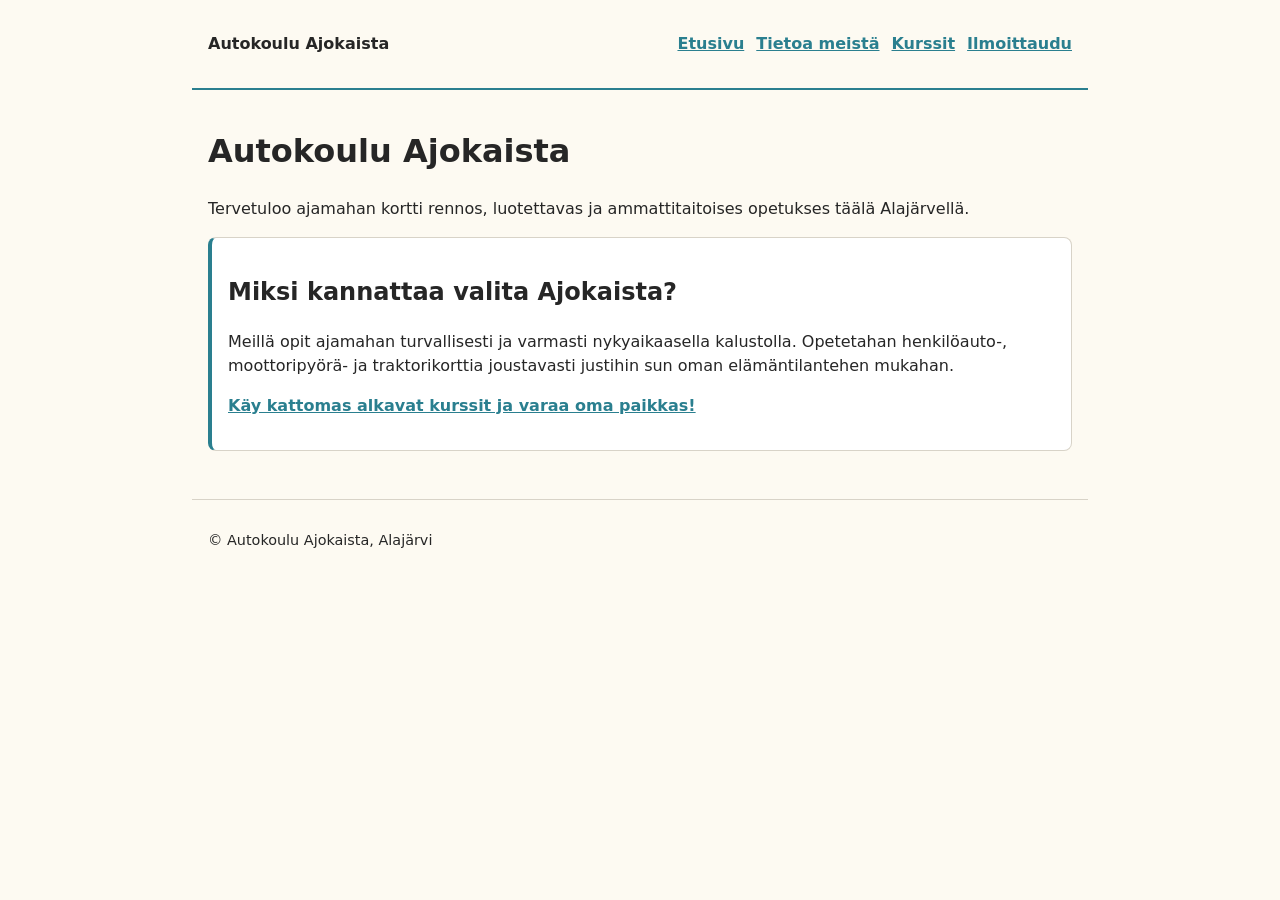
<file: index.html>
<!DOCTYPE html>
<html lang="fi">
<head>
  <meta charset="UTF-8">
  <meta name="viewport" content="width=device-width, initial-scale=1.0">
  <title>Autokoulu Ajokaista - Etusivu</title>
  <link rel="stylesheet" href="style.css">
</head>
<body>
  <header>
    <p><strong>Autokoulu Ajokaista</strong></p>
    <nav>
      <ul>
        <li><a href="index.html">Etusivu</a></li>
        <li><a href="about.html">Tietoa meistä</a></li>
        <li><a href="listing.html">Kurssit</a></li>
        <li><a href="contact.html">Ilmoittaudu</a></li>
      </ul>
    </nav>
  </header>

  <main>
    <h1>Autokoulu Ajokaista</h1>
    <p>Tervetuloo ajamahan kortti rennos, luotettavas ja ammattitaitoises opetukses täälä Alajärvellä.</p>
    <section>
      <h2>Miksi kannattaa valita Ajokaista?</h2>
      <p>Meillä opit ajamahan turvallisesti ja varmasti nykyaikaasella kalustolla. Opetetahan henkilöauto-, moottoripyörä- ja traktorikorttia joustavasti justihin sun oman elämäntilantehen mukahan.</p>
      <p><a href="listing.html">Käy kattomas alkavat kurssit ja varaa oma paikkas!</a></p>
    </section>
  </main>

  <footer>
    <p>&copy; Autokoulu Ajokaista, Alajärvi</p>
  </footer>
</body>
</html>
</file>
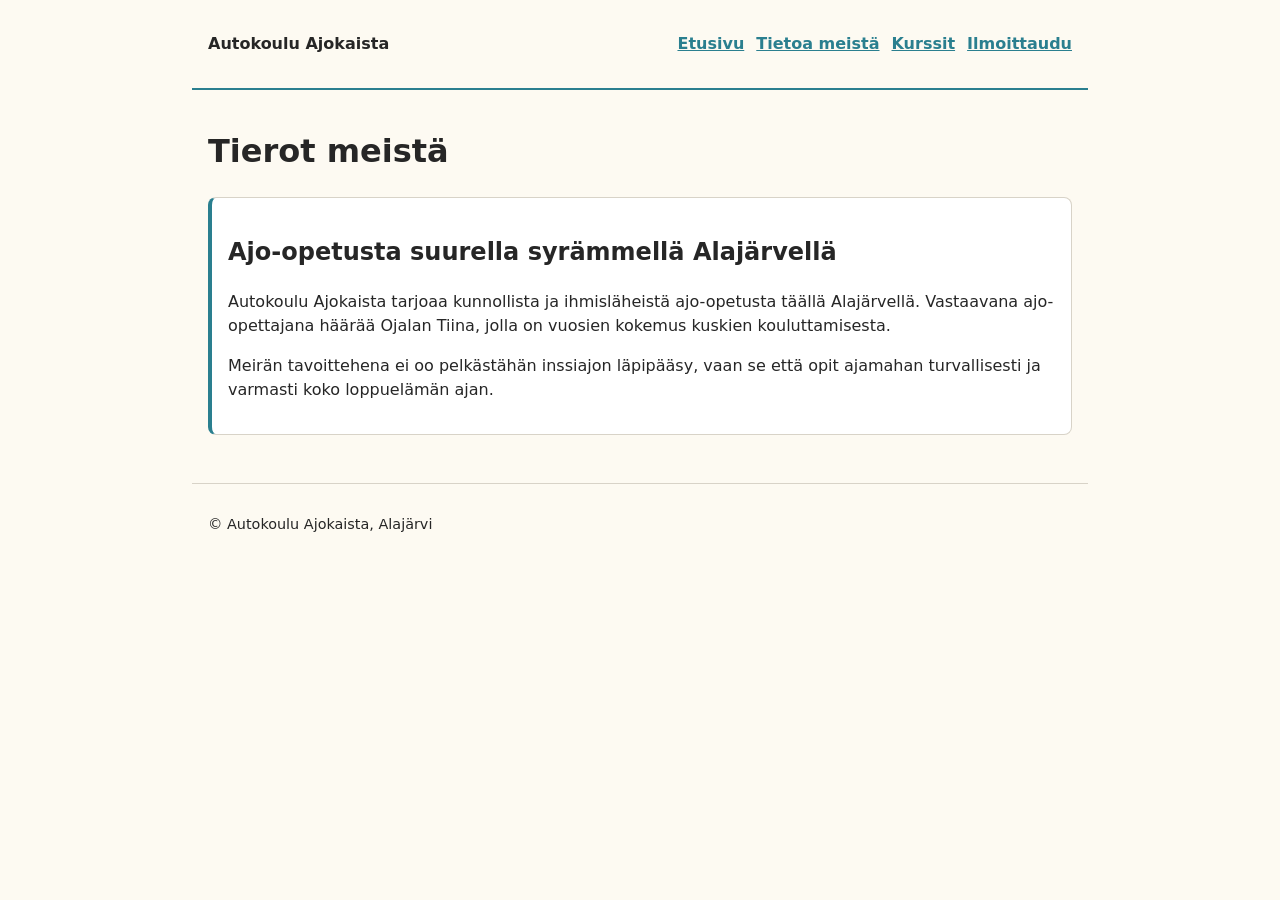
<file: about.html>
<!DOCTYPE html>
<html lang="fi">
<head>
  <meta charset="UTF-8">
  <meta name="viewport" content="width=device-width, initial-scale=1.0">
  <title>Autokoulu Ajokaista - Tierot meistä</title>
  <link rel="stylesheet" href="style.css"> 
</head>
<body>
  <header>
    <p><strong>Autokoulu Ajokaista</strong></p>
    <nav>
      <ul>
        <li><a href="index.html">Etusivu</a></li>
        <li><a href="about.html">Tietoa meistä</a></li>
        <li><a href="listing.html">Kurssit</a></li>
        <li><a href="contact.html">Ilmoittaudu</a></li>
      </ul>
    </nav>
  </header>

  <main>
    <h1>Tierot meistä</h1>
    <section>
      <h2>Ajo-opetusta suurella syrämmellä Alajärvellä</h2>
      <p>Autokoulu Ajokaista tarjoaa kunnollista ja ihmisläheistä ajo-opetusta täällä Alajärvellä. Vastaavana ajo-opettajana häärää Ojalan Tiina, jolla on vuosien kokemus kuskien kouluttamisesta.</p>
      <p>Meirän tavoittehena ei oo pelkästähän inssiajon läpipääsy, vaan se että opit ajamahan turvallisesti ja varmasti koko loppuelämän ajan.</p>
    </section>
  </main>

  <footer>
    <p>&copy; Autokoulu Ajokaista, Alajärvi</p>
  </footer>
</body>
</html>
</file>
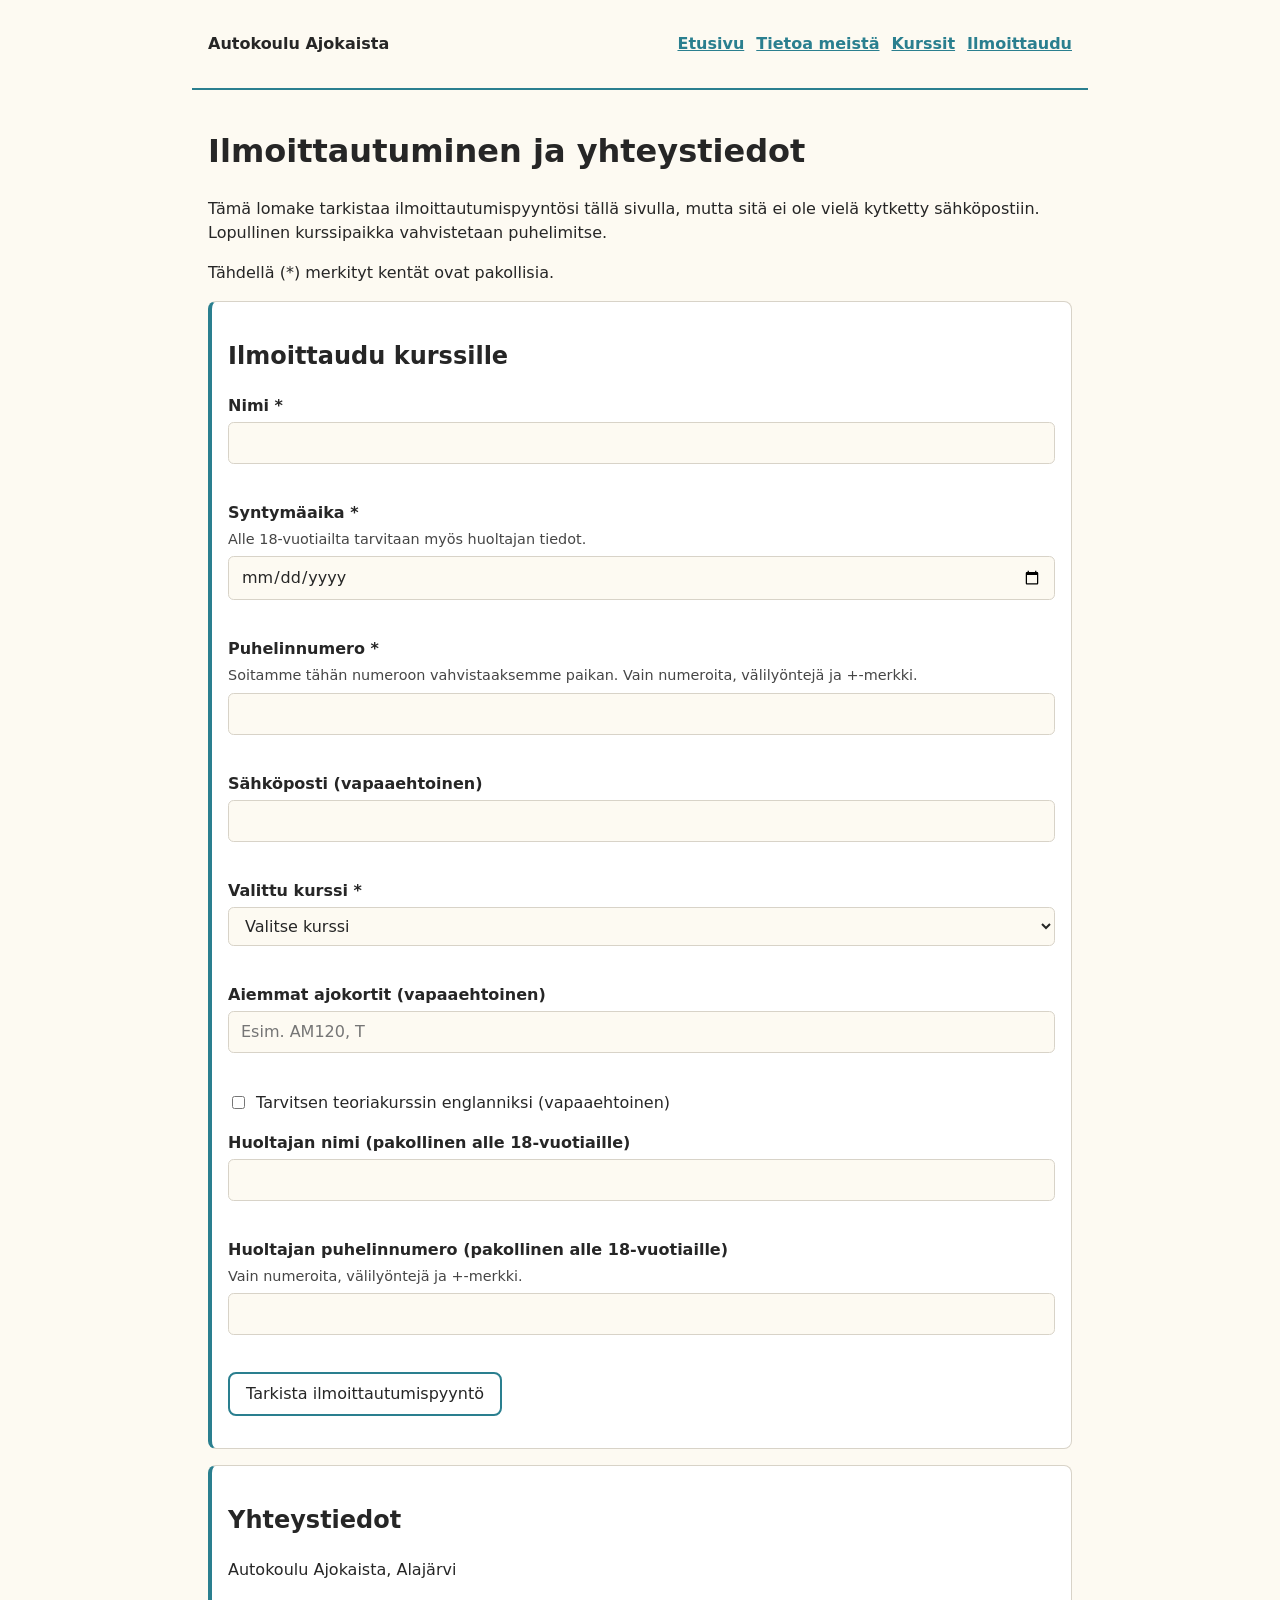
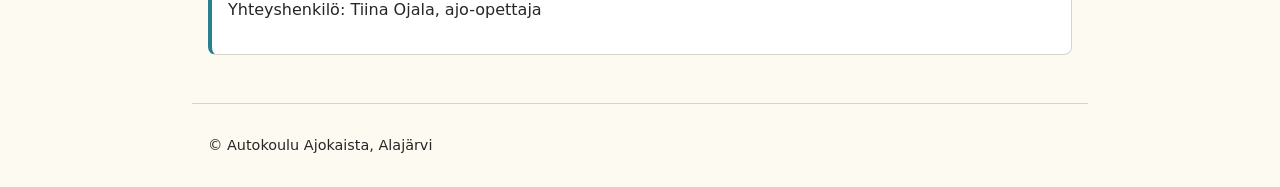
<file: contact.html>
<!DOCTYPE html>
<html lang="fi">
<head>
  <meta charset="UTF-8">
  <meta name="viewport" content="width=device-width, initial-scale=1.0">
  <title>Autokoulu Ajokaista - Ota yhteyttä ja ilimoittaudu</title>
  <link rel="stylesheet" href="style.css">
  <script src="app.js" defer></script>
</head>
<body>
  <header>
    <p><strong>Autokoulu Ajokaista</strong></p>
    <nav>
      <ul>
        <li><a href="index.html">Etusivu</a></li>
        <li><a href="about.html">Tietoa meistä</a></li>
        <li><a href="listing.html">Kurssit</a></li>
        <li><a href="contact.html">Ilmoittaudu</a></li>
      </ul>
    </nav>
  </header>

<main>
  <h1>Ilmoittautuminen ja yhteystiedot</h1>
  <p>Tämä lomake tarkistaa ilmoittautumispyyntösi tällä sivulla, mutta sitä ei ole vielä kytketty sähköpostiin. Lopullinen kurssipaikka vahvistetaan puhelimitse.</p>
  <p>Tähdellä (*) merkityt kentät ovat pakollisia.</p>

  <section aria-labelledby="signup-heading">
    <h2 id="signup-heading">Ilmoittaudu kurssille</h2>

    <form id="signup-form">
      <div class="field">
        <label for="name">Nimi *</label>
        <input id="name" name="name" type="text" autocomplete="name" required aria-describedby="name-error">
        <p class="error" id="name-error"></p>
      </div>

      <div class="field">
        <label for="birthdate">Syntymäaika *</label>
        <p class="hint" id="birthdate-hint">Alle 18-vuotiailta tarvitaan myös huoltajan tiedot.</p>
        <input id="birthdate" name="birthdate" type="date" autocomplete="bday" required aria-describedby="birthdate-hint birthdate-error">
        <p class="error" id="birthdate-error"></p>
      </div>

      <div class="field">
        <label for="phone">Puhelinnumero *</label>
        <p class="hint" id="phone-hint">Soitamme tähän numeroon vahvistaaksemme paikan. Vain numeroita, välilyöntejä ja +-merkki.</p>
        <input id="phone" name="phone" type="tel" autocomplete="tel" required pattern="[0-9 +]{7,20}" aria-describedby="phone-hint phone-error">
        <p class="error" id="phone-error"></p>
      </div>

      <div class="field">
        <label for="email">Sähköposti (vapaaehtoinen)</label>
        <input id="email" name="email" type="email" autocomplete="email" aria-describedby="email-error">
        <p class="error" id="email-error"></p>
      </div>

      <div class="field">
        <label for="course">Valittu kurssi *</label>
        <select id="course" name="course" required aria-describedby="course-error">
          <option value="">Valitse kurssi</option>
          <option value="B-kortti (Henkilöauto)">B-kortti (Henkilöauto)</option>
          <option value="A-kortti (Moottoripyörä)">A-kortti (Moottoripyörä)</option>
          <option value="T-kortti (Traktori)">T-kortti (Traktori)</option>
        </select>
        <p class="error" id="course-error"></p>
      </div>

      <div class="field">
        <label for="previous-licenses">Aiemmat ajokortit (vapaaehtoinen)</label>
        <input id="previous-licenses" name="previousLicenses" type="text" placeholder="Esim. AM120, T" aria-describedby="previous-licenses-error">
        <p class="error" id="previous-licenses-error"></p>
      </div>

      <div class="field field-checkbox">
        <input id="english-theory" name="englishTheory" type="checkbox">
        <label for="english-theory">Tarvitsen teoriakurssin englanniksi (vapaaehtoinen)</label>
      </div>

      <div class="field">
        <label for="guardian-name">Huoltajan nimi (pakollinen alle 18-vuotiaille)</label>
        <input id="guardian-name" name="guardianName" type="text" aria-describedby="guardian-name-error">
        <p class="error" id="guardian-name-error"></p>
      </div>

      <div class="field">
        <label for="guardian-phone">Huoltajan puhelinnumero (pakollinen alle 18-vuotiaille)</label>
        <p class="hint" id="guardian-phone-hint">Vain numeroita, välilyöntejä ja +-merkki.</p>
        <input id="guardian-phone" name="guardianPhone" type="tel" pattern="[0-9 +]{7,20}" aria-describedby="guardian-phone-hint guardian-phone-error">
        <p class="error" id="guardian-phone-error"></p>
      </div>

      <button type="submit">Tarkista ilmoittautumispyyntö</button>
    </form>

    <p id="form-status" role="status"></p>
  </section>

  <section aria-labelledby="contact-info-heading">
    <h2 id="contact-info-heading">Yhteystiedot</h2>
    <p>Autokoulu Ajokaista, Alajärvi</p>
    <p>Yhteyshenkilö: Tiina Ojala, ajo-opettaja</p>
  </section>
</main>

  <footer>
    <p>&copy; Autokoulu Ajokaista, Alajärvi</p>
  </footer>
</body>
</html>
</file>
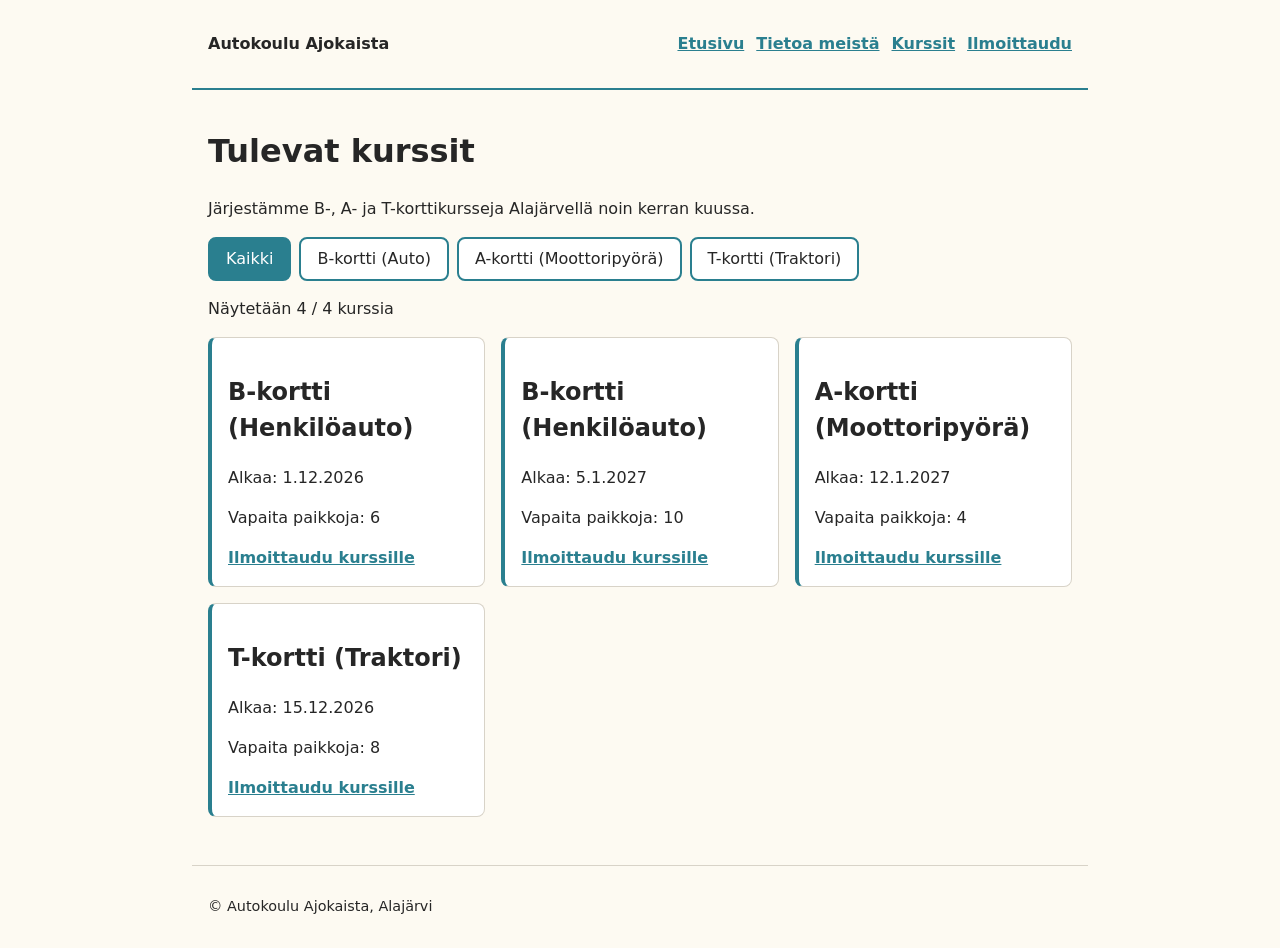
<file: listing.html>
<!DOCTYPE html>
<html lang="fi">
<head>
  <meta charset="UTF-8">
  <meta name="viewport" content="width=device-width, initial-scale=1.0">
  <title>Autokoulu Ajokaista - Alkavat kurssit</title>
  <link rel="stylesheet" href="style.css">
  <script src="app.js" defer></script>
</head>
<body>
  <header>
    <p><strong>Autokoulu Ajokaista</strong></p>
    <nav>
      <ul>
        <li><a href="index.html">Etusivu</a></li>
        <li><a href="about.html">Tietoa meistä</a></li>
        <li><a href="listing.html">Kurssit</a></li>
        <li><a href="contact.html">Ilmoittaudu</a></li>
      </ul>
    </nav>
  </header>

<main>
  <h1>Tulevat kurssit</h1>
  <p>Järjestämme B-, A- ja T-korttikursseja Alajärvellä noin kerran kuussa.</p>

  <div class="filters" role="group" aria-label="Suodata kurssit korttiluokan mukaan">
    <button type="button" data-filter="all" aria-pressed="true">Kaikki</button>
    <button type="button" data-filter="B" aria-pressed="false">B-kortti (Auto)</button>
    <button type="button" data-filter="A" aria-pressed="false">A-kortti (Moottoripyörä)</button>
    <button type="button" data-filter="T" aria-pressed="false">T-kortti (Traktori)</button>
  </div>

  <p id="course-status" role="status"></p>

  <div id="course-list">
    <article data-class="B">
      <h2>B-kortti (Henkilöauto)</h2>
      <p>Alkaa: 1.12.2026</p>
      <p>Vapaita paikkoja: 6</p>
      <a href="contact.html">Ilmoittaudu kurssille</a>
    </article>

    <article data-class="B">
      <h2>B-kortti (Henkilöauto)</h2>
      <p>Alkaa: 5.1.2027</p>
      <p>Vapaita paikkoja: 10</p>
      <a href="contact.html">Ilmoittaudu kurssille</a>
    </article>

    <article data-class="A">
      <h2>A-kortti (Moottoripyörä)</h2>
      <p>Alkaa: 12.1.2027</p>
      <p>Vapaita paikkoja: 4</p>
      <a href="contact.html">Ilmoittaudu kurssille</a>
    </article>

    <article data-class="T">
      <h2>T-kortti (Traktori)</h2>
      <p>Alkaa: 15.12.2026</p>
      <p>Vapaita paikkoja: 8</p>
      <a href="contact.html">Ilmoittaudu kurssille</a>
    </article>
  </div>
</main>

  <footer>
    <p>&copy; Autokoulu Ajokaista, Alajärvi</p>
  </footer>
</body>
</html>
</file>
<file: style.css>
:root {
    color-scheme: light dark;
    --bg: #fdfaf2;
    --text: #262626;
    --accent: #2a7f8f;
    --card-bg: #ffffff;
    --border: #d8d3c8;
    --font-base: system-ui, -apple-system, sans-serif;
    --space: 1rem;
}

@media (prefers-color-scheme: dark) {
    :root {
        --bg: #161a1b;
        --text: #f4f1ea;
        --accent: #5bc0d4;
        --card-bg: #202628;
        --border: #364043;
    }
}
*, *::before, *::after {
  box-sizing: border-box;
}

body {
  margin: 0;
  font-family: var(--font-base);
  background-color: var(--bg);
  color: var(--text);
  line-height: 1.5;
}

header, main, footer {
  max-width: 65ch;
  margin: 0 auto;
  padding: var(--space);
}

header {
  border-bottom: 2px solid var(--accent);
}

nav ul {
  list-style: none;
  padding: 0;
  margin: 0.5rem 0 0;
  display: flex;
  flex-wrap: wrap;
  gap: 0.75rem;
}

a {
  color: var(--accent);
  font-weight: 600;
}

a:hover {
  text-decoration: underline;
}

a:focus-visible {
  outline: 3px solid var(--accent);
  outline-offset: 3px;
}

section {
  background-color: var(--card-bg);
  border: 1px solid var(--border);
  border-left: 4px solid var(--accent);
  border-radius: 0.5rem;
  padding: var(--space);
  margin-top: var(--space);
}

footer {
  margin-top: 2rem;
  border-top: 1px solid var(--border);
  font-size: 0.9rem;
}

@media (min-width: 48rem) {
  header, main, footer {
    max-width: 56rem;
  }

  header {
    display: flex;
    justify-content: space-between;
    align-items: center;
  }

  nav ul {
    margin: 0;
  }
}
.filters {
  display: flex;
  flex-wrap: wrap;
  gap: 0.5rem;
  margin: 1rem 0;
}

button {
  font: inherit;
  padding: 0.5rem 1rem;
  border: 2px solid var(--accent);
  border-radius: 0.5rem;
  background-color: var(--card-bg);
  color: var(--text);
  cursor: pointer;
}

button[aria-pressed="true"] {
  background-color: var(--accent);
  color: #ffffff;
}

button:focus-visible {
  outline: 3px solid var(--accent);
  outline-offset: 3px;
}

#course-list {
  display: grid;
  grid-template-columns: repeat(auto-fit, minmax(15rem, 1fr));
  gap: var(--space);
  margin-top: var(--space);
}

#course-list article {
  background-color: var(--card-bg);
  border: 1px solid var(--border);
  border-left: 4px solid var(--accent);
  border-radius: 0.5rem;
  padding: var(--space);
}

[hidden] {
  display: none;
}
.field {
  margin-bottom: 1rem;
}

.field label {
  display: block;
  font-weight: 600;
  margin-bottom: 0.25rem;
}

.field-checkbox {
  display: flex;
  align-items: center;
  gap: 0.5rem;
}

.field-checkbox label {
  margin-bottom: 0;
  font-weight: 400;
}

.hint {
  font-size: 0.9rem;
  margin: 0 0 0.35rem;
  opacity: 0.85;
}

input[type="text"],
input[type="tel"],
input[type="email"],
input[type="date"],
select {
  width: 100%;
  font: inherit;
  padding: 0.5rem 0.75rem;
  border: 1px solid var(--border);
  border-radius: 0.35rem;
  background-color: var(--bg);
  color: var(--text);
}

[aria-invalid="true"] {
  border: 2px solid var(--error);
}

.error {
  color: var(--error);
  font-size: 0.9rem;
  margin: 0.25rem 0 0;
  min-height: 1.2em;
}

#form-status {
  margin-top: 1rem;
  font-weight: 600;
}
</file>
